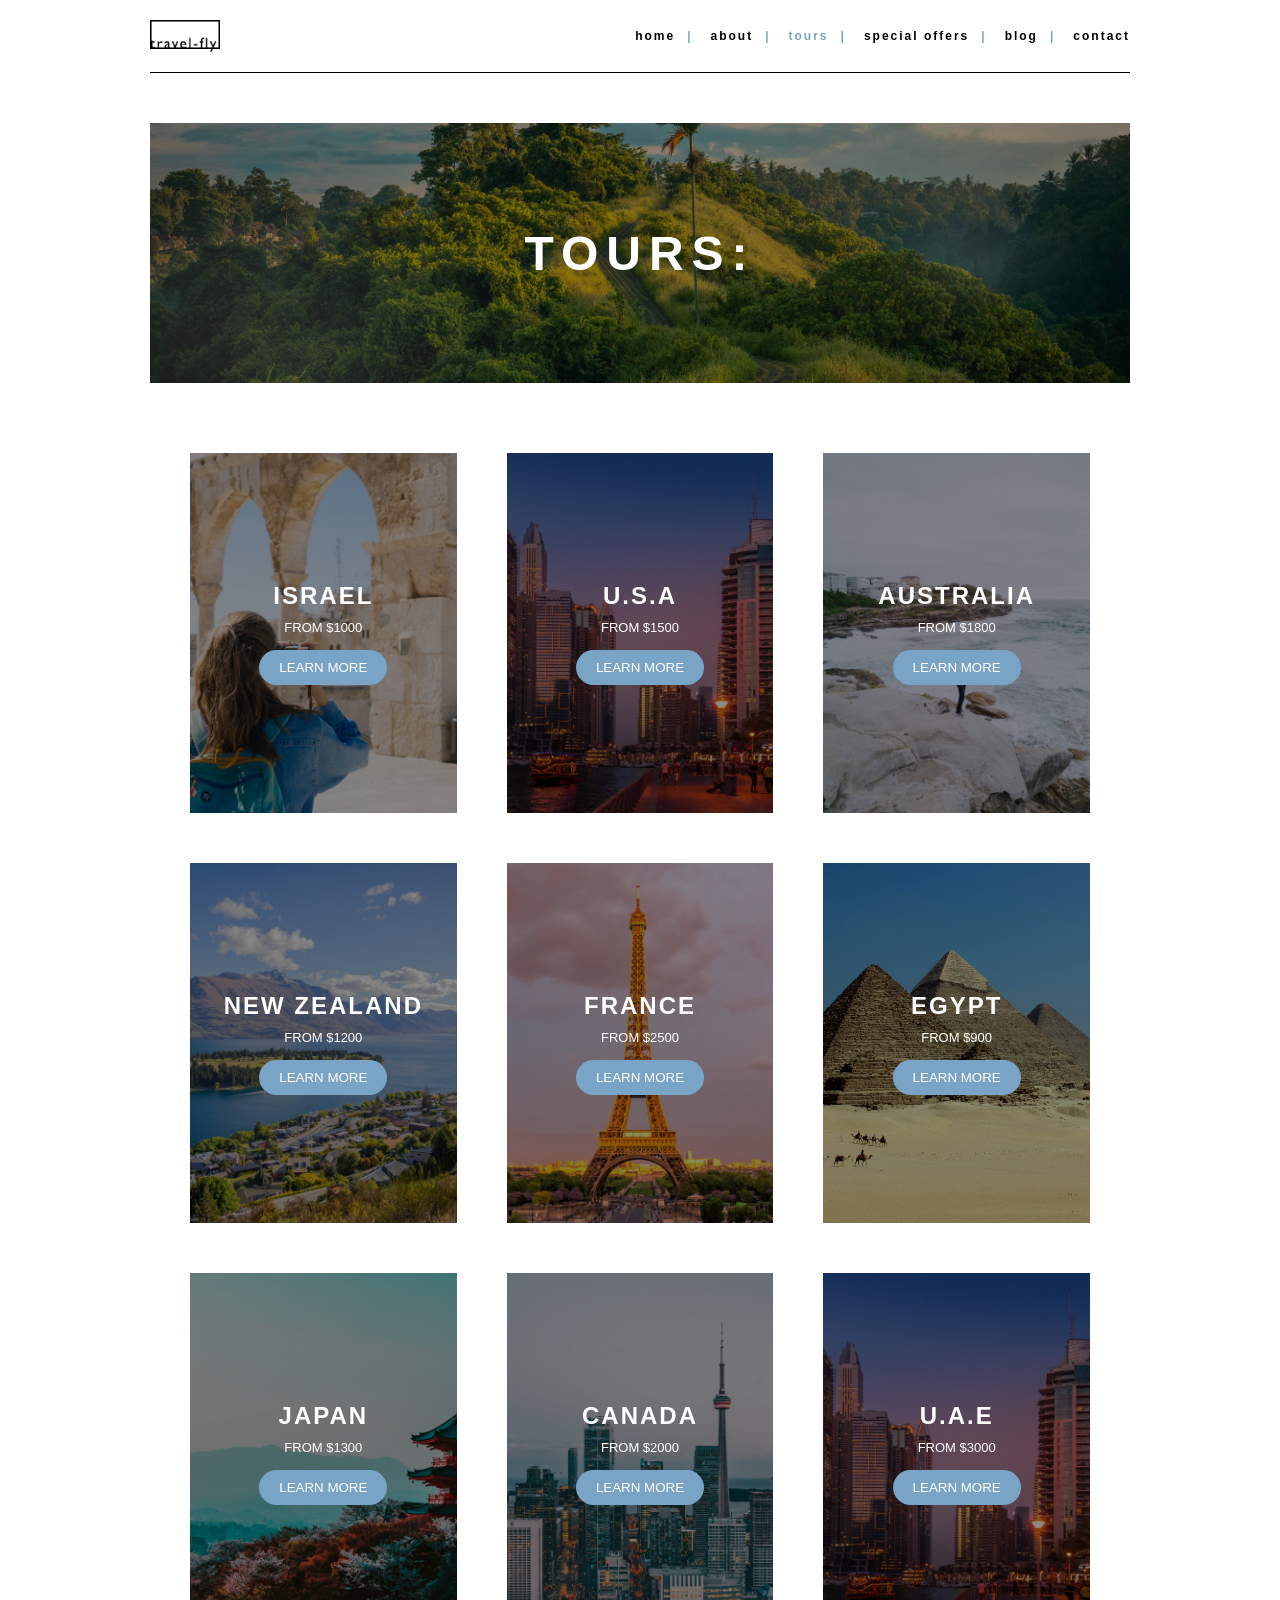
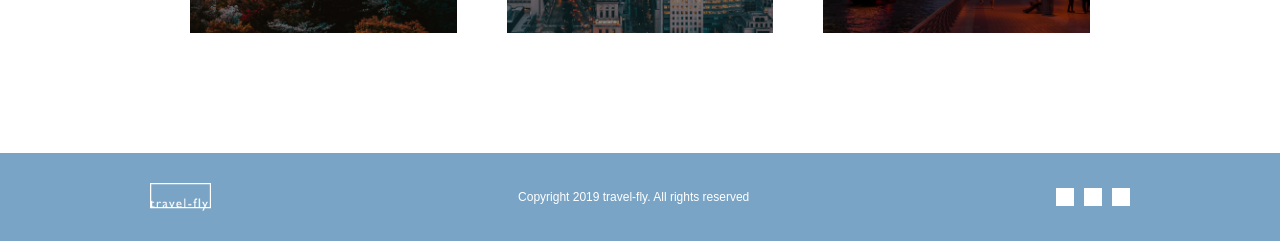
<file: homework-seven/index.html>
<!DOCTYPE html>
<html lang="en">
<head>
<meta charset="UTF-8">
<meta name="viewport" content="width=device-width, initial-scale=1.0"/>
<title>Tours</title>

<link href="" rel="stylesheet">
<link rel="stylesheet" href="css/styles.css" />
</head>

<body>

<header class="header">
  <div class="nav container">
    <img src="images/logo-black (1).png" class="logo">

    <nav class="menu">
      <a href="#">home</a>
      <a href="#">about</a>
      <a href="index.html" class="active">tours</a>
      <a href="specialoffers.html">special offers</a>
      <a href="blog.html">blog</a>
      <a href="contact.html">contact</a>
    </nav>

  </div>

  <div class="divider"></div>
</header>


<section class="hero">
  <h1>TOURS:</h1>
</section>


<section class="grid">

  <div class="card israel">
    <div class="content">
      <h2>ISRAEL</h2>
      <p>FROM $1000</p>
      <button>LEARN MORE</button>
    </div>
  </div>

  <div class="card usa">
    <div class="content">
      <h2>U.S.A</h2>
      <p>FROM $1500</p>
      <button>LEARN MORE</button>
    </div>
  </div>

  <div class="card australia">
    <div class="content">
      <h2>AUSTRALIA</h2>
      <p>FROM $1800</p>
      <button>LEARN MORE</button>
    </div>
  </div>

  <div class="card nz">
    <div class="content">
      <h2>NEW ZEALAND</h2>
      <p>FROM $1200</p>
      <button>LEARN MORE</button>
    </div>
  </div>

  <div class="card france">
    <div class="content">
      <h2>FRANCE</h2>
      <p>FROM $2500</p>
      <button>LEARN MORE</button>
    </div>
  </div>

  <div class="card egypt">
    <div class="content">
      <h2>EGYPT</h2>
      <p>FROM $900</p>
      <button>LEARN MORE</button>
    </div>
  </div>

  <div class="card japan">
    <div class="content">
      <h2>JAPAN</h2>
      <p>FROM $1300</p>
      <button>LEARN MORE</button>
    </div>
  </div>

  <div class="card canada">
    <div class="content">
      <h2>CANADA</h2>
      <p>FROM $2000</p>
      <button>LEARN MORE</button>
    </div>
  </div>

  <div class="card uae">
    <div class="content">
      <h2>U.A.E</h2>
      <p>FROM $3000</p>
      <button>LEARN MORE</button>
    </div>
  </div>

</section>


<footer class="footer">
  <div class="container foot">
    <img src="images/logo-white (1).png" class="logo">
    <p>Copyright 2019 travel-fly. All rights reserved</p>

    <div class="social">
      <div></div>
      <div></div>
      <div></div>
    </div>

  </div>
</footer>

</body>
</html>
</file>
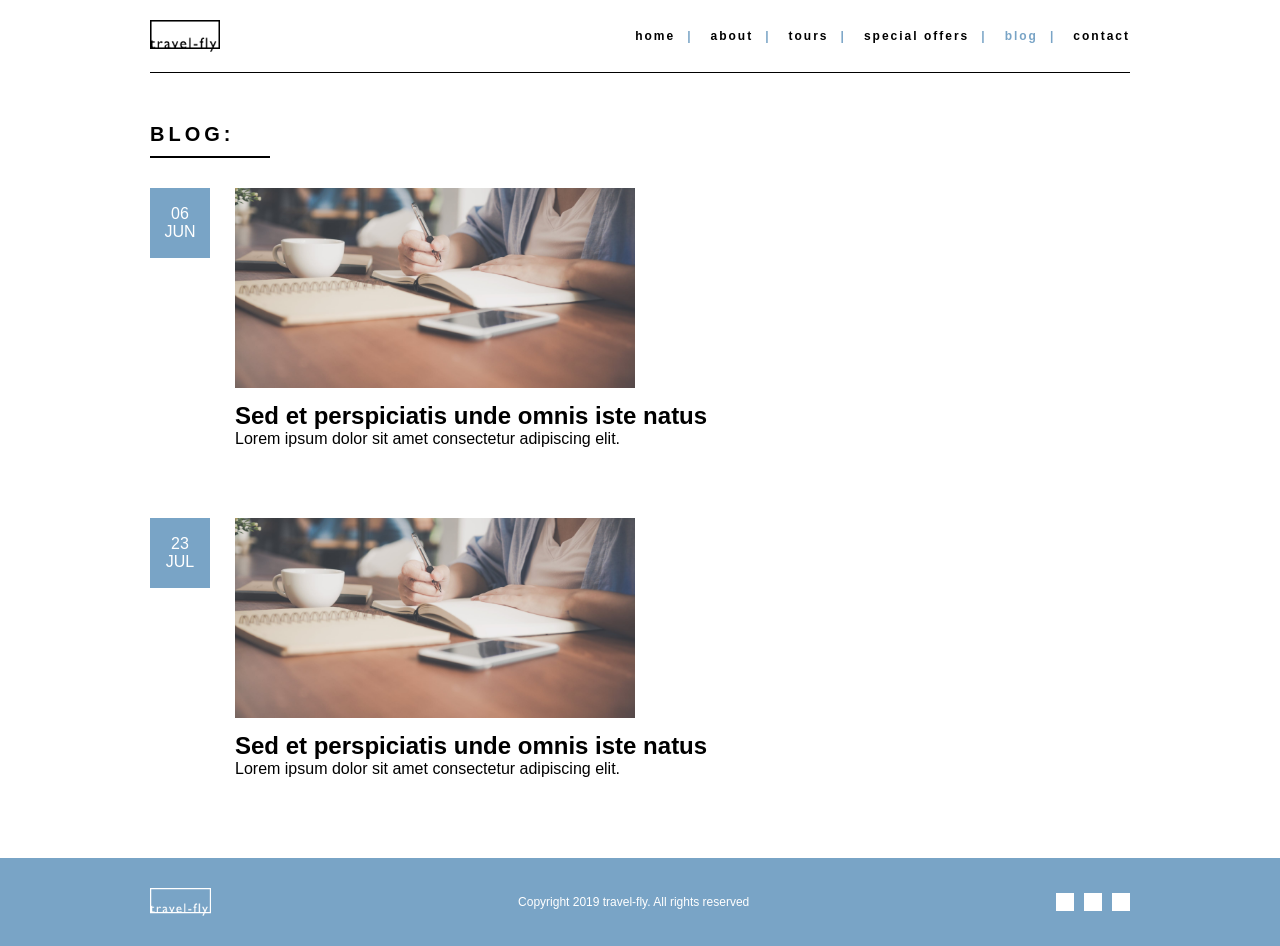
<file: homework-seven/blog.html>
<!DOCTYPE html>
<html lang="en">
<head>
<meta charset="UTF-8">
<meta name="viewport" content="width=device-width, initial-scale=1.0">
<title>Blog</title>

<link rel="stylesheet" href="css/styles.css">
</head>

<body>

<header class="header">
  <div class="nav container">
    <img src="images/logo-black (1).png" class="logo">

    <div class="menu">
      <a href="#">home</a>
      <a href="#">about</a>
      <a href="index.html">tours</a>
      <a href="specialoffers.html">special offers</a>
      <a href="blog.html" class="active">blog</a>
      <a href="contact.html">contact</a>
    </div>

  </div>

  <div class="divider"></div>
</header>


<main class="container">
  <h1 class="title">BLOG:</h1>

  <section class="blog-post">
    <div class="date">
      <span class="day">06</span>
      <span class="month">JUN</span>
    </div>

    <div class="post-content">
      <img src="images/blog.jpg">

      <h2>Sed et perspiciatis unde omnis iste natus</h2>
      <p>Lorem ipsum dolor sit amet consectetur adipiscing elit.</p>
    </div>
  </section>


  <section class="blog-post">
    <div class="date">
      <span class="day">23</span>
      <span class="month">JUL</span>
    </div>

    <div class="post-content">
      <img src="images/blog.jpg">

      <h2>Sed et perspiciatis unde omnis iste natus</h2>
      <p>Lorem ipsum dolor sit amet consectetur adipiscing elit.</p>
    </div>
  </section>

</main>


<footer class="footer">
  <div class="container foot">
    <img src="images/logo-white (1).png" class="logo">

    <p>Copyright 2019 travel-fly. All rights reserved</p>

    <div class="social">
      <div></div>
      <div></div>
      <div></div>
    </div>

  </div>
</footer>

</body>
</html>
</file>
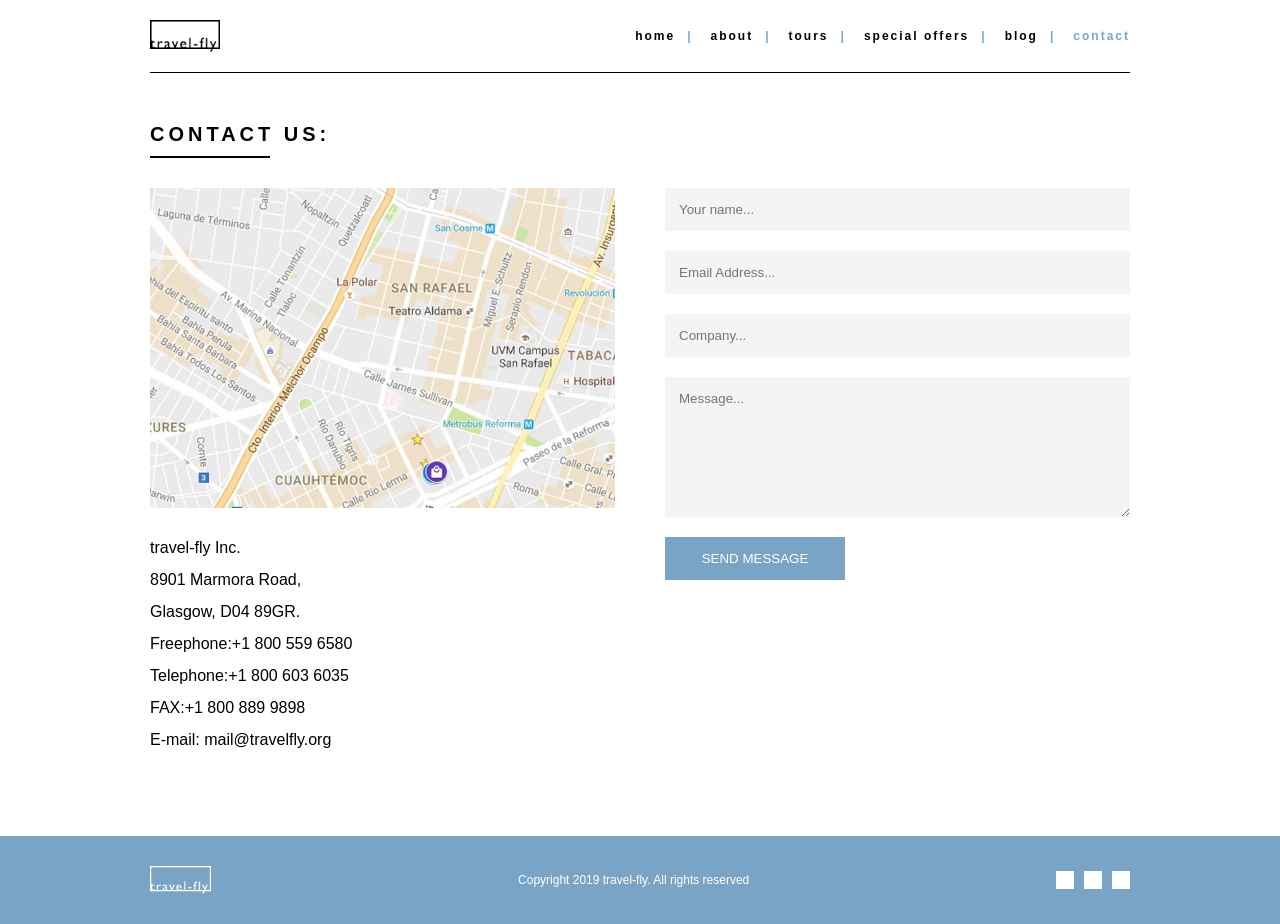
<file: homework-seven/contact.html>
<!DOCTYPE html>
<html lang="en">
<head>
<meta charset="UTF-8">
  <meta name="viewport" content="width=device-width, initial-scale=1.0">
<title>Contact</title>
<link rel="stylesheet" href="css/styles.css">
</head>

<body>

<header class="header">
 <div class="nav container">
    <img src="images/logo-black (1).png" class="logo">

   <div class="menu">
      <a href="#">home</a>
      <a href="#">about</a>
      <a href="index.html">tours</a>
      <a href="specialoffers.html">special offers</a>
      <a href="blog.html">blog</a>
      <a href="contact.html" class="active">contact</a>
    </div>
  </div>

  <div class="divider"></div>
</header>


<main class="container contact-page">
  <h1 class="title">CONTACT US:</h1>

  <section class="contact-wrap">

    <div class="left">
      <img src="images/map.jpg" class="map">

      <div class="info">
        <p>travel-fly Inc.</p>
        <p>8901 Marmora Road,</p>
        <p>Glasgow, D04 89GR.</p>

        <p>Freephone:+1 800 559 6580</p>
        <p>Telephone:+1 800 603 6035</p>
        <p>FAX:+1 800 889 9898</p>
        <p>E-mail: mail@travelfly.org</p>
      </div>
    </div>

   <div class="right">
      <input type="text" placeholder="Your name...">
      <input type="email" placeholder="Email Address...">
      <input type="text" placeholder="Company...">

      <textarea placeholder="Message..."></textarea>

      <button class="send">SEND MESSAGE</button>
    </div>

  </section>
</main>


<footer class="footer">
  <div class="container foot">
    <img src="images/logo-white (1).png" class="logo">

    <p>Copyright 2019 travel-fly. All rights reserved</p>

    <div class="social">
      <div></div>
      <div></div>
      <div></div>
    </div>
  </div>
</footer>

</body>
</html>
</file>
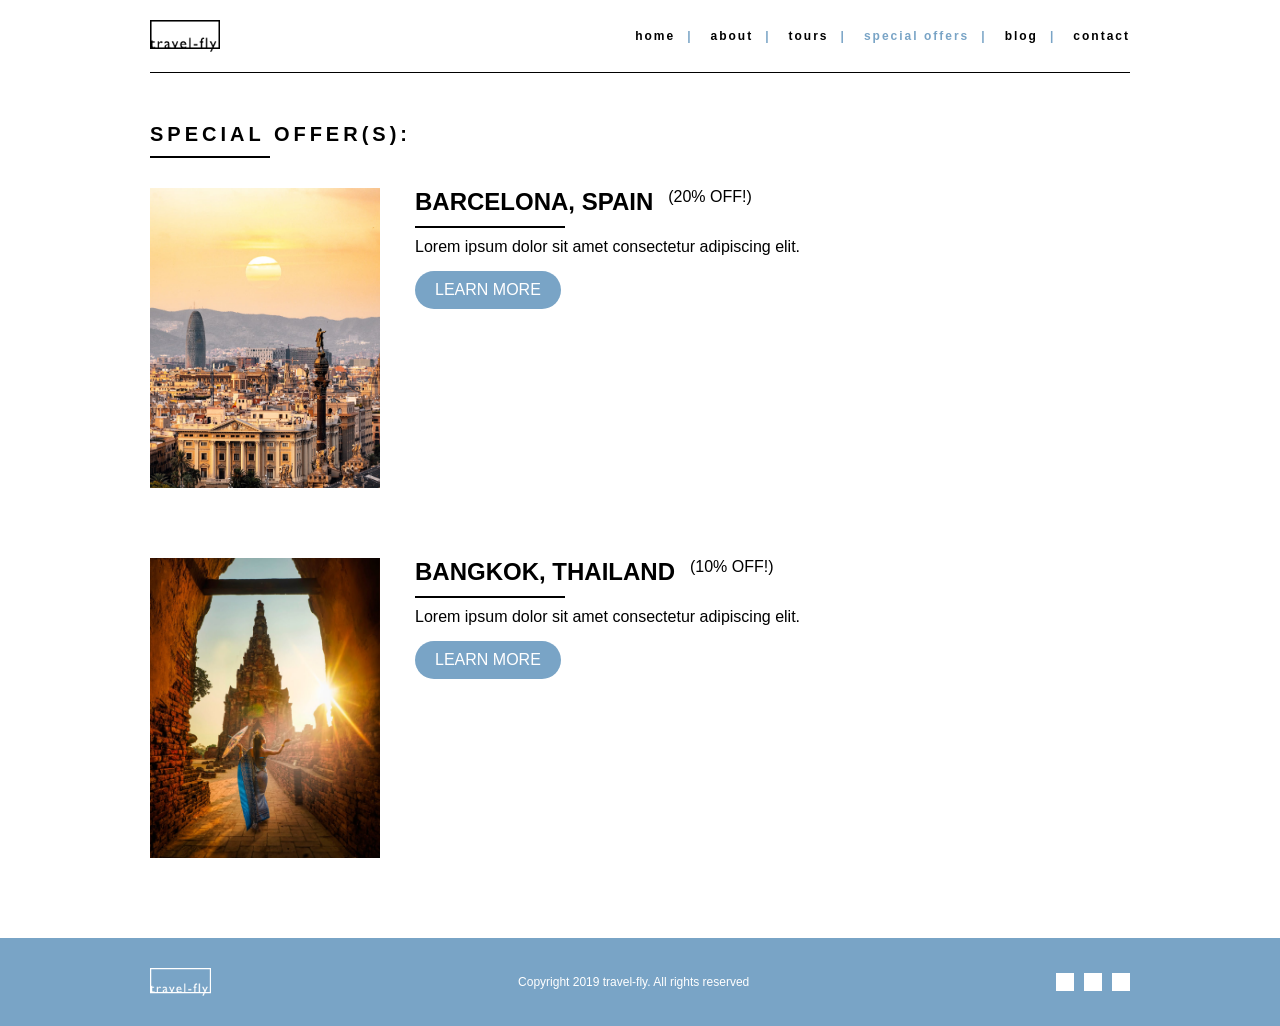
<file: homework-seven/specialoffers.html>
<!DOCTYPE html>
<html lang="en">
<head>
<meta charset="UTF-8">
<meta name="viewport" content="width=device-width, initial-scale=1.0">
<title>Special Offers</title>
<link rel="stylesheet" href="css/styles.css">
</head>

<body>

<header class="header">
  <div class="nav container">
    <img src="images/logo-black (1).png" class="logo">

    <div class="menu">
      <a href="#">home</a>
      <a href="#">about</a>
      <a href="index.html">tours</a>
      <a href="specialoffers.html" class="active">special offers</a>
      <a href="blog.html">blog</a>
      <a href="contact.html">contact</a>
    </div>

  </div>

  <div class="divider"></div>
</header>


<main class="container">
  <h1 class="title">SPECIAL OFFER(S):</h1>

  <section class="offer">
    <img src="images/special-offer-01.jpg">

    <div class="content">
      <div class="top">
        <h2>BARCELONA, SPAIN</h2>
        <span>(20% OFF!)</span>
      </div>

      <div class="underline"></div>

      <p>Lorem ipsum dolor sit amet consectetur adipiscing elit.</p>

      <a class="btn">LEARN MORE</a>
    </div>
  </section>


  <section class="offer">
    <img src="images/special-offer-02.jpg">

    <div class="content">
      <div class="top">
        <h2>BANGKOK, THAILAND</h2>
        <span>(10% OFF!)</span>
      </div>

      <div class="underline"></div>

      <p>Lorem ipsum dolor sit amet consectetur adipiscing elit.</p>

      <a class="btn">LEARN MORE</a>
    </div>
  </section>

</main>


<footer class="footer">
  <div class="container foot">
    <img src="images/logo-white (1).png" class="logo">

    <p>Copyright 2019 travel-fly. All rights reserved</p>

    <div class="social">
      <div></div>
      <div></div>
      <div></div>
    </div>

  </div>
</footer>

</body>
</html>
</file>
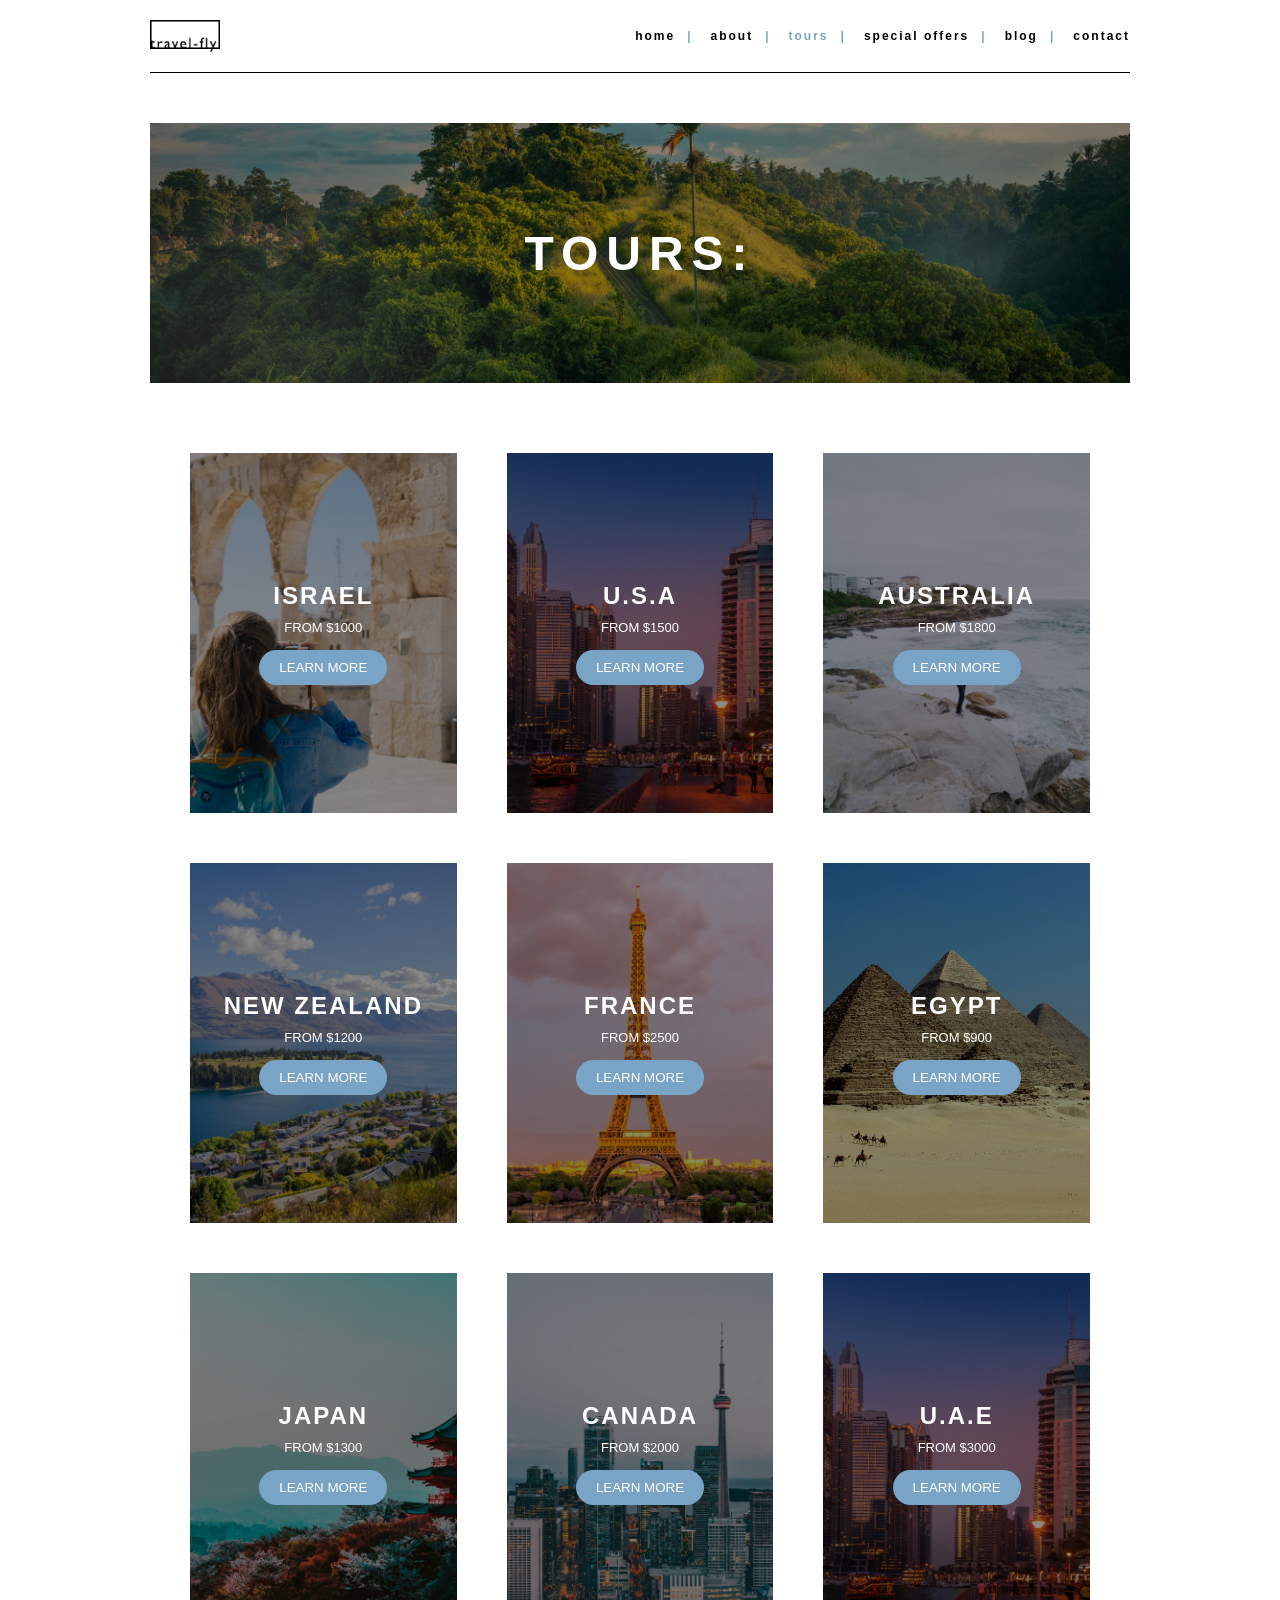
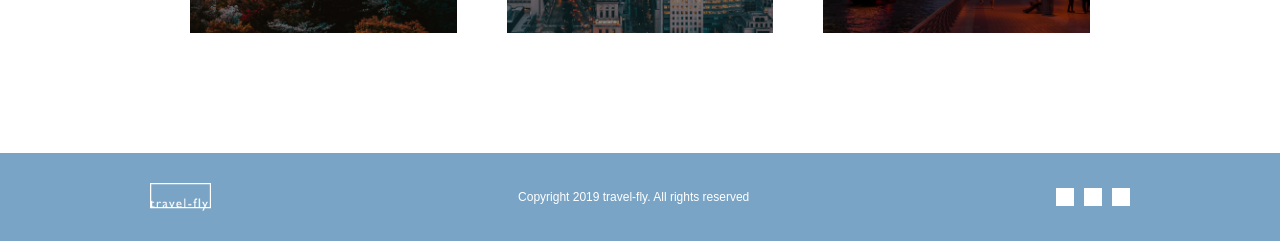
<file: homework-seven/tour.html>
<!DOCTYPE html>
<html lang="en">
<head>
<meta charset="UTF-8">
<meta name="viewport" content="width=device-width, initial-scale=1.0"/>
<title>Tours</title>

<link href="" rel="stylesheet">
<link rel="stylesheet" href="css/styles.css" />
</head>

<body>

<header class="header">
  <div class="nav container">
    <img src="images/logo-black (1).png" class="logo">

    <nav class="menu">
      <a href="index.html">home</a>
      <a href="#">about</a>
      <a href="tours.html" class="active">tours</a>
      <a href="specialoffers.html">special offers</a>
      <a href="blog.html">blog</a>
      <a href="contact.html">contact</a>
    </nav>

  </div>

  <div class="divider"></div>
</header>


<section class="hero">
  <h1>TOURS:</h1>
</section>


<section class="grid">

  <div class="card israel">
    <div class="content">
      <h2>ISRAEL</h2>
      <p>FROM $1000</p>
      <button>LEARN MORE</button>
    </div>
  </div>

  <div class="card usa">
    <div class="content">
      <h2>U.S.A</h2>
      <p>FROM $1500</p>
      <button>LEARN MORE</button>
    </div>
  </div>

  <div class="card australia">
    <div class="content">
      <h2>AUSTRALIA</h2>
      <p>FROM $1800</p>
      <button>LEARN MORE</button>
    </div>
  </div>

  <div class="card nz">
    <div class="content">
      <h2>NEW ZEALAND</h2>
      <p>FROM $1200</p>
      <button>LEARN MORE</button>
    </div>
  </div>

  <div class="card france">
    <div class="content">
      <h2>FRANCE</h2>
      <p>FROM $2500</p>
      <button>LEARN MORE</button>
    </div>
  </div>

  <div class="card egypt">
    <div class="content">
      <h2>EGYPT</h2>
      <p>FROM $900</p>
      <button>LEARN MORE</button>
    </div>
  </div>

  <div class="card japan">
    <div class="content">
      <h2>JAPAN</h2>
      <p>FROM $1300</p>
      <button>LEARN MORE</button>
    </div>
  </div>

  <div class="card canada">
    <div class="content">
      <h2>CANADA</h2>
      <p>FROM $2000</p>
      <button>LEARN MORE</button>
    </div>
  </div>

  <div class="card uae">
    <div class="content">
      <h2>U.A.E</h2>
      <p>FROM $3000</p>
      <button>LEARN MORE</button>
    </div>
  </div>

</section>


<footer class="footer">
  <div class="container foot">
    <img src="images/logo-white (1).png" class="logo">
    <p>Copyright 2019 travel-fly. All rights reserved</p>

    <div class="social">
      <div></div>
      <div></div>
      <div></div>
    </div>

  </div>
</footer>

</body>
</html>
</file>
<file: homework-seven/css/styles.css>
* {
  margin: 0;
  padding: 0;
  box-sizing: border-box;
  font-family: Arial, sans-serif;
}

.container {
  width: 90%;
  max-width: 980px;
  margin: 0 auto;
}

.header .nav {
  display: flex;
  justify-content: space-between;
  align-items: center;
  padding: 20px 0;
}
.header .logo {
  height: 32px;
}
.header .menu {
  display: flex;
  gap: 18px;
}
.header .menu a {
  text-decoration: none;
  color: #000;
  font-size: 12px;
  font-weight: 600;
  letter-spacing: 2px;
}
.header .menu a:not(:last-child)::after {
  content: "|";
  margin-left: 12px;
  color: #79a4c6;
}
.header .menu .active {
  color: #79a4c6;
}
.header .divider {
  height: 1px;
  background: #000;
  width: 90%;
  max-width: 980px;
  margin: 0 auto;
}

.title {
  margin: 50px 0 30px;
  font-size: 20px;
  font-weight: 600;
  letter-spacing: 4px;
}
.title::after {
  content: "";
  display: block;
  width: 120px;
  height: 2px;
  background: #000;
  margin-top: 10px;
}

.contact-wrap {
  display: flex;
  gap: 50px;
}

.map {
  width: 100%;
  height: 320px;
  -o-object-fit: cover;
     object-fit: cover;
}

.info {
  margin-top: 20px;
  line-height: 2;
}

.right {
  display: flex;
  flex-direction: column;
  gap: 20px;
  width: 50%;
}

.left {
  width: 50%;
}

input, textarea {
  background: #f4f4f4;
  border: none;
  padding: 14px;
}

textarea {
  height: 140px;
}

.send {
  background: #79a4c6;
  color: #fff;
  border: none;
  padding: 14px;
  width: 180px;
}

.blog-post {
  display: flex;
  gap: 25px;
  margin-bottom: 70px;
}

.date {
  background: #79a4c6;
  color: #fff;
  width: 60px;
  height: 70px;
  display: flex;
  flex-direction: column;
  align-items: center;
  justify-content: center;
}

.post-content img {
  width: 400px;
  height: 200px;
  -o-object-fit: cover;
     object-fit: cover;
  margin-bottom: 10px;
}

.offer {
  display: flex;
  gap: 35px;
  margin-bottom: 70px;
}

.offer img {
  width: 230px;
  height: 300px;
  -o-object-fit: cover;
     object-fit: cover;
}

.top {
  display: flex;
  gap: 15px;
}

.underline {
  width: 150px;
  height: 2px;
  background: #000;
  margin: 10px 0;
}

.btn {
  display: inline-block;
  margin-top: 15px;
  background: #79a4c6;
  color: #fff;
  padding: 10px 20px;
  border-radius: 20px;
}

.footer {
  background: #79a4c6;
  margin-top: 80px;
  padding: 30px 0;
}
.footer .foot {
  display: flex;
  justify-content: space-between;
  align-items: center;
  color: #fff;
  font-size: 12px;
}
.footer .logo {
  height: 28px;
}
.footer .social {
  display: flex;
  gap: 10px;
}
.footer .social div {
  width: 18px;
  height: 18px;
  background: #fff;
}

.hero {
  width: 90%;
  max-width: 980px;
  height: 260px;
  margin: 50px auto 70px;
  position: relative;
  background: url("../images/tours-hero.jpg") center/cover no-repeat;
}
.hero::after {
  content: "";
  position: absolute;
  inset: 0;
  background: rgba(0, 0, 0, 0.45);
}
.hero h1 {
  position: absolute;
  top: 50%;
  left: 50%;
  transform: translate(-50%, -50%);
  color: #fff;
  font-size: 48px;
  letter-spacing: 8px;
  z-index: 2;
}

.grid {
  width: 90%;
  max-width: 900px;
  margin: 0 auto 120px;
  display: grid;
  grid-template-columns: repeat(3, 1fr);
  gap: 50px;
}

.card {
  height: 360px;
  position: relative;
  background-size: cover;
  background-position: center;
}
.card::before {
  content: "";
  position: absolute;
  inset: 0;
  background: rgba(0, 0, 0, 0.45);
}

.israel {
  background-image: url("../images/israel.jpg");
}

.usa {
  background-image: url("../images/usa.jpg");
}

.australia {
  background-image: url("../images/australia.jpg");
}

.nz {
  background-image: url("../images/newzealand.jpg");
}

.france {
  background-image: url("../images/france.jpg");
}

.egypt {
  background-image: url("../images/egypt.jpg");
}

.japan {
  background-image: url("../images/japan.jpg");
}

.canada {
  background-image: url("../images/canada.jpg");
}

.uae {
  background-image: url("../images/tour-09 (1).jpg");
}

.card .content {
  position: absolute;
  inset: 0;
  display: flex;
  flex-direction: column;
  align-items: center;
  justify-content: center;
  color: #fff;
  text-align: center;
  z-index: 2;
}

.card h2 {
  font-size: 24px;
  letter-spacing: 2px;
}

.card p {
  margin: 10px 0 15px;
  font-size: 13px;
}

.card button {
  background: #79a4c6;
  border: none;
  color: #fff;
  padding: 10px 20px;
  border-radius: 25px;
  cursor: pointer;
}

@media (max-width: 768px) {
  .menu {
    flex-wrap: wrap;
    justify-content: center;
  }
  .contact-wrap {
    flex-direction: column;
  }
  .left, .right {
    width: 100%;
  }
  .offer {
    flex-direction: column;
  }
  .blog-post {
    flex-direction: column;
  }
  .post-content img {
    width: 100%;
  }
  .offer img {
    width: 100%;
    height: 260px;
  }
  .grid {
    grid-template-columns: 1fr;
  }
  .send {
    width: 100%;
  }
}
</file>
